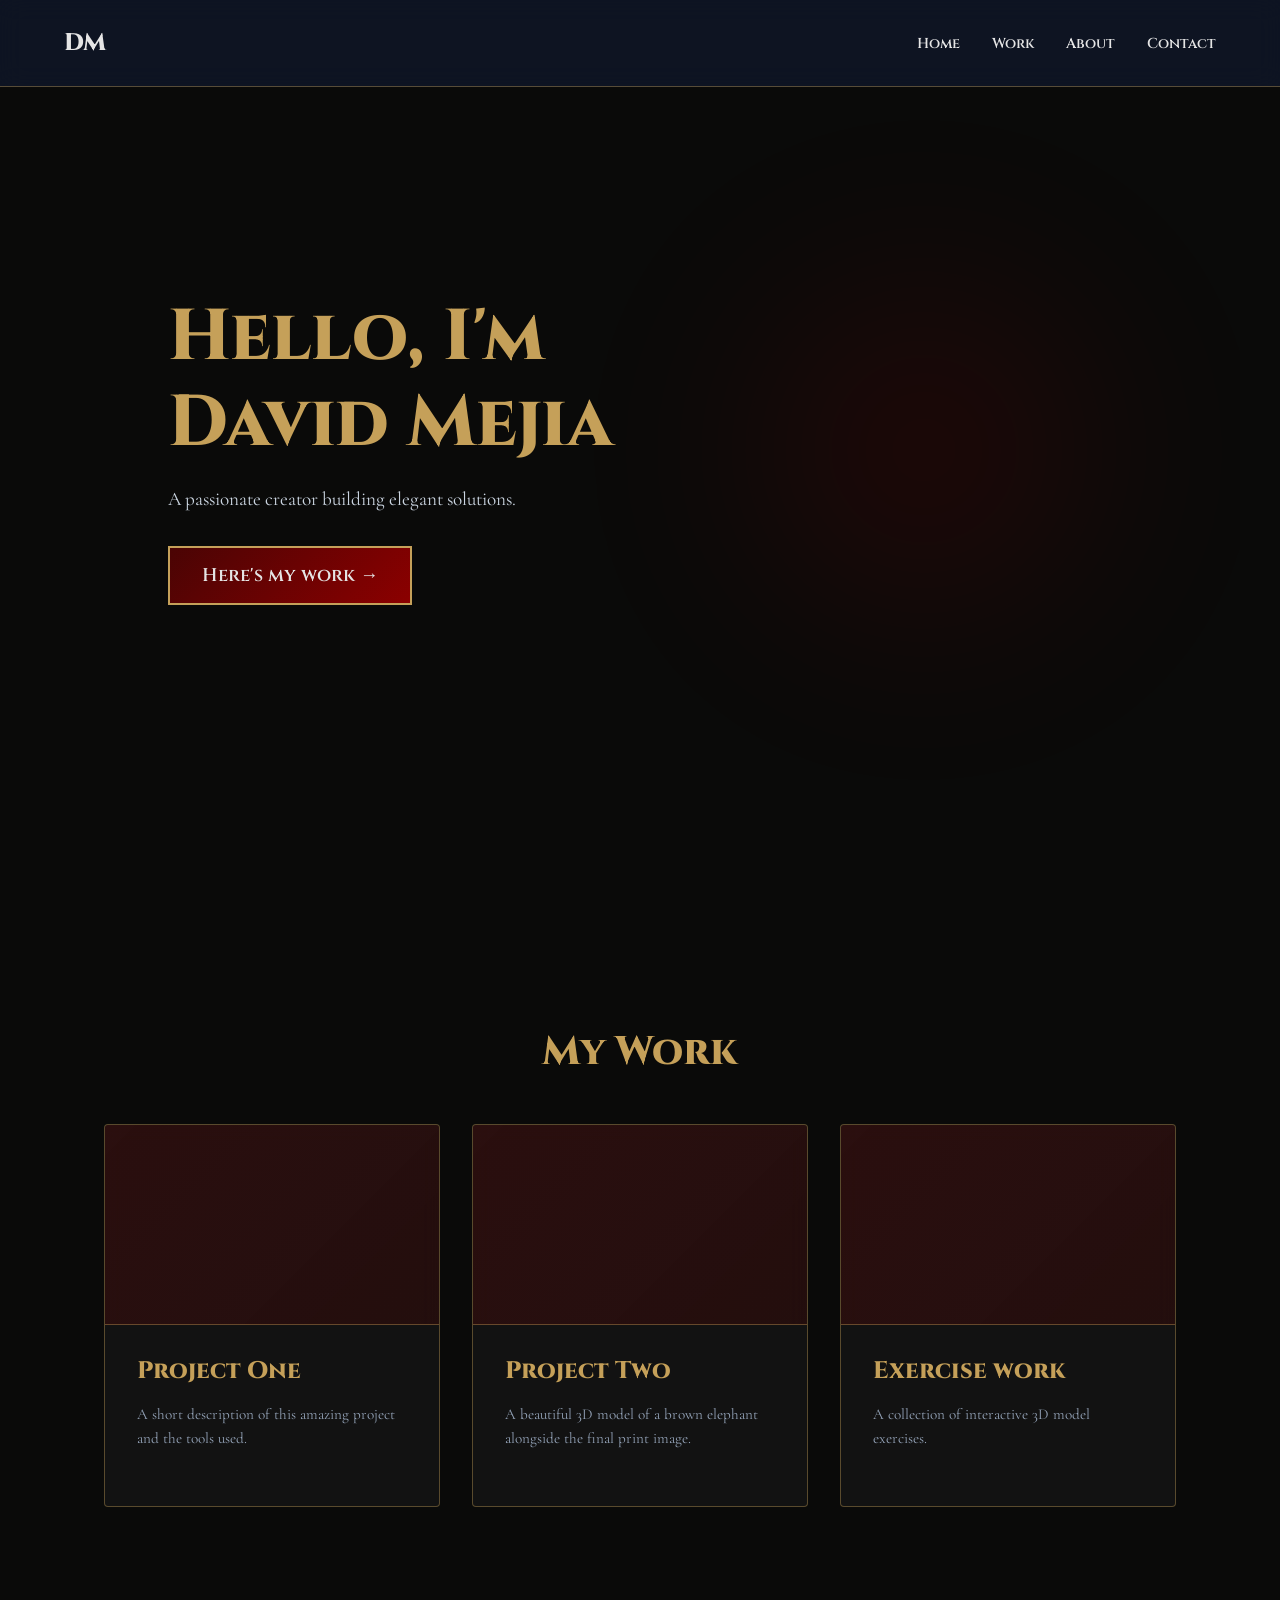
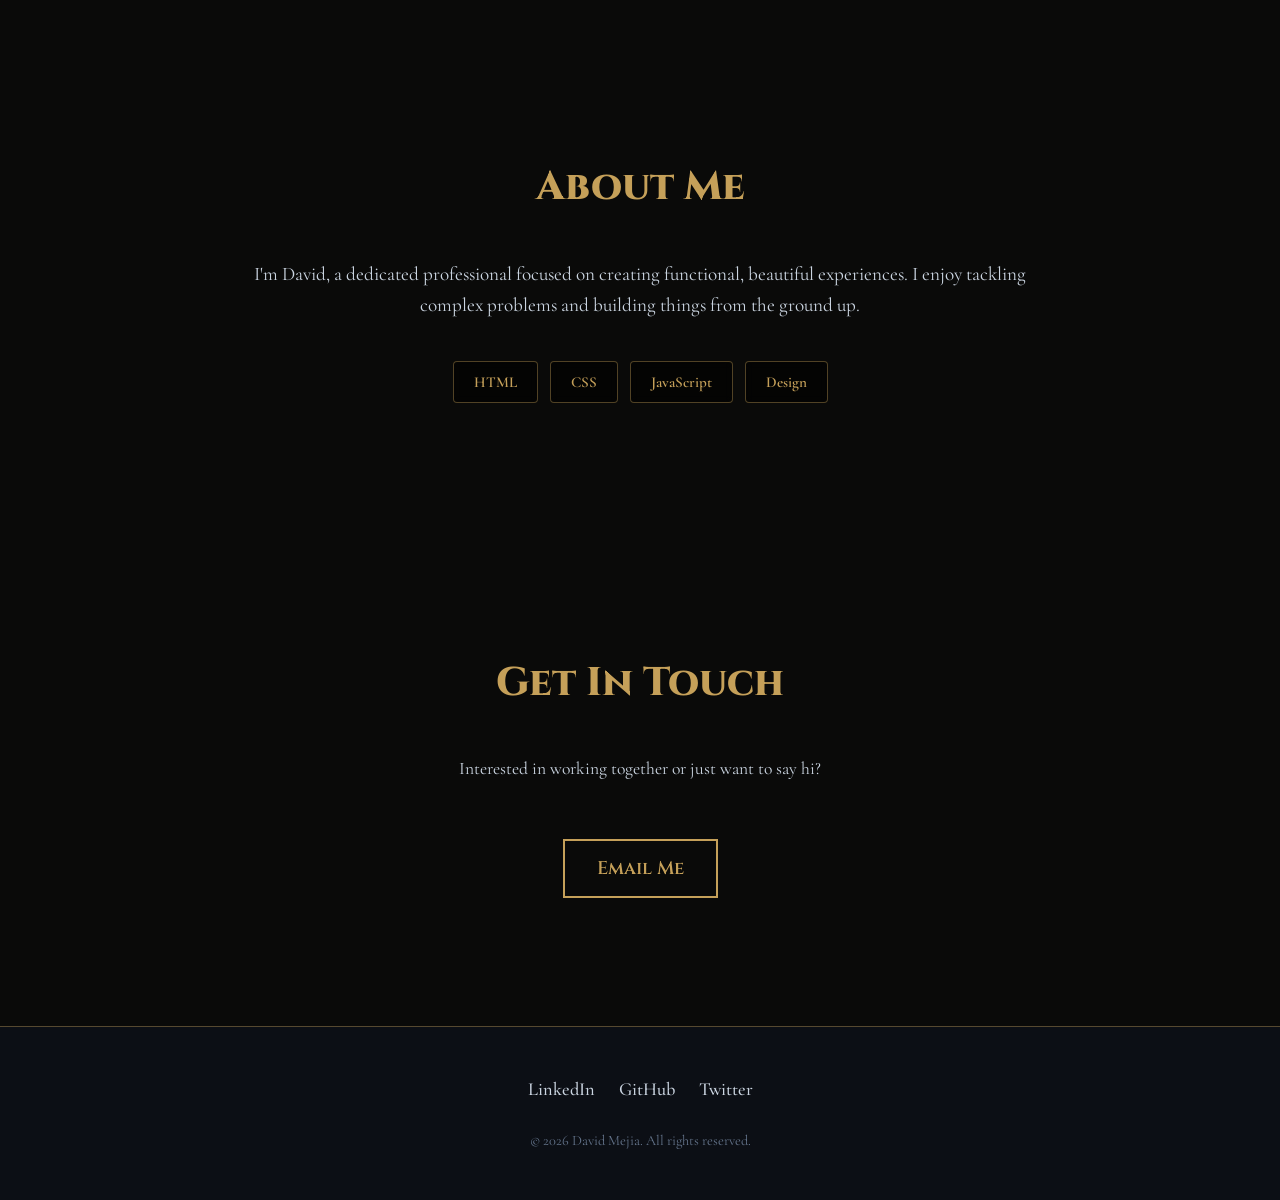
<file: index.html>
<!DOCTYPE html>
<html lang="en">
<head>
    <meta charset="UTF-8">
    <meta name="viewport" content="width=device-width, initial-scale=1.0">
    <title>David Mejia | Portfolio</title>
    <meta name="description" content="Portfolio of David Mejia.">
    <link rel="preconnect" href="https://fonts.googleapis.com">
    <link rel="preconnect" href="https://fonts.gstatic.com" crossorigin>
    <link href="https://fonts.googleapis.com/css2?family=Cinzel:wght@600;800&family=Cormorant+Garamond:ital,wght@0,400;0,600;1,400&display=swap" rel="stylesheet">
    <link rel="stylesheet" href="mejiadav.css">
</head>
<body>
    <nav class="navbar">
        <a href="#home" class="logo">DM</a>
        <ul class="nav-links" id="navLinks">
            <li><a href="#home">Home</a></li>
            <li><a href="#work">Work</a></li>
            <li><a href="#about">About</a></li>
            <li><a href="#contact">Contact</a></li>
        </ul>
        <div class="hamburger" id="hamburger">
            <span class="bar"></span>
            <span class="bar"></span>
            <span class="bar"></span>
        </div>
    </nav>

    <main>
        <section id="home" class="hero section">
            <div class="hero-shape"></div>
            <div class="hero-content">
                <h1>Hello, I'm David Mejia</h1>
                <p>A passionate creator building elegant solutions.</p>
                <a href="work.html" class="btn">Here's my work &rarr;</a>
            </div>
        </section>

        <section id="work" class="section">
            <h2>My Work</h2>
            <div class="project-grid">
                <a href="work.html" class="project-card">
                    <div class="project-img-placeholder"></div>
                    <div class="project-info">
                        <h3>Project One</h3>
                        <p>A short description of this amazing project and the tools used.</p>
                    </div>
                </a>
                <a href="work2.html" class="project-card">
                    <div class="project-img-placeholder"></div>
                    <div class="project-info">
                        <h3>Project Two</h3>
                        <p>A beautiful 3D model of a brown elephant alongside the final print image.</p>
                    </div>
                </a>
                <a href="work4.html" class="project-card">
                    <div class="project-img-placeholder"></div>
                    <div class="project-info">
                        <h3>Exercise work</h3>
                        <p>A collection of interactive 3D model exercises.</p>
                    </div>
                </a>
            </div>
        </section>

        <section id="about" class="section">
            <h2>About Me</h2>
            <p class="section-text">
                I'm David, a dedicated professional focused on creating functional, beautiful experiences.
                I enjoy tackling complex problems and building things from the ground up.
            </p>
            <div class="skills">
                <span class="skill-tag">HTML</span>
                <span class="skill-tag">CSS</span>
                <span class="skill-tag">JavaScript</span>
                <span class="skill-tag">Design</span>
            </div>
        </section>

        <section id="contact" class="section contact">
            <h2>Get In Touch</h2>
            <p class="section-text">Interested in working together or just want to say hi?</p>
            <a href="mailto:davidmejia14420@gmail.com" class="btn btn-outline contact-btn">Email Me</a>
        </section>
    </main>

    <footer class="footer">
        <div class="footer-content">
            <div class="socials">
                <a href="#" class="social-link">LinkedIn</a>
                <a href="#" class="social-link">GitHub</a>
                <a href="#" class="social-link">Twitter</a>
            </div>
            <p>&copy; 2026 David Mejia. All rights reserved.</p>
        </div>
    </footer>

    <script>
        const hamburger = document.getElementById('hamburger');
        const navLinks = document.getElementById('navLinks');
        if (hamburger) {
            hamburger.addEventListener('click', () => {
                hamburger.classList.toggle('active');
                navLinks.classList.toggle('active');
            });
        }
    </script>
</body>
</html>
</file>
<file: mejiadav.css>
:root {
    --bg-color: #0a0a09;
    --text-color: #e5e5e5;
    --primary-color: #8b0000;
    --secondary-color: #4a0404;
    --card-bg: rgba(20, 20, 20, 0.85);
    --border-color: rgba(197, 160, 89, 0.4);
    --accent-color: #c5a059;
}

* {
    margin: 0;
    padding: 0;
    box-sizing: border-box;
}

body {
    font-family: 'Cormorant Garamond', serif;
    font-size: 1.15rem;
    background-color: var(--bg-color);
    color: var(--text-color);
    line-height: 1.6;
    overflow-x: hidden;
}

html {
    scroll-behavior: smooth;
}

/* Typography */
h1,
h2,
h3,
.logo,
.nav-links a,
.btn {
    font-family: 'Cinzel', serif;
}

h1,
h2,
h3 {
    font-weight: 800;
    line-height: 1.2;
    color: var(--accent-color);
}

a {
    text-decoration: none;
    color: inherit;
}

/* Navbar */
.navbar {
    position: fixed;
    top: 0;
    width: 100%;
    padding: 1.5rem 5%;
    display: flex;
    justify-content: space-between;
    align-items: center;
    z-index: 100;
    background: rgba(15, 23, 42, 0.8);
    backdrop-filter: blur(12px);
    border-bottom: 1px solid var(--border-color);
    transition: all 0.3s ease;
}

.logo {
    font-size: 1.5rem;
    font-weight: 800;
    letter-spacing: -1px;
}

.nav-links {
    display: flex;
    list-style: none;
    gap: 2rem;
}

.nav-links a {
    font-size: 0.9rem;
    font-weight: 600;
    transition: color 0.3s ease;
}

.nav-links a:hover {
    color: var(--primary-color);
}

.hamburger {
    display: none;
    cursor: pointer;
}

.bar {
    display: block;
    width: 25px;
    height: 3px;
    margin: 5px auto;
    transition: all 0.3s ease-in-out;
    background-color: var(--text-color);
}

/* Buttons */
.btn {
    display: inline-block;
    padding: 0.8rem 2rem;
    background: linear-gradient(135deg, var(--secondary-color), var(--primary-color));
    color: var(--text-color);
    font-weight: 600;
    border-radius: 0;
    border: 2px solid var(--accent-color);
    transition: transform 0.3s ease, box-shadow 0.3s ease;
    cursor: pointer;
}

.btn:hover {
    transform: translateY(-2px);
    box-shadow: 0 10px 20px rgba(139, 0, 0, 0.4);
}

.btn-outline {
    background: transparent;
    border: 2px solid var(--accent-color);
    color: var(--accent-color);
}

.btn-outline:hover {
    background: rgba(139, 0, 0, 0.2);
    box-shadow: 0 0 10px rgba(197, 160, 89, 0.2);
}

/* Sections */
.section {
    padding: 8rem 5%;
    max-width: 1200px;
    margin: 0 auto;
}

.section h2 {
    font-size: 2.5rem;
    margin-bottom: 3rem;
    text-align: center;
}

.section-text {
    max-width: 800px;
    margin: 0 auto;
    text-align: center;
    font-size: 1.2rem;
    color: #cbd5e1;
}

/* Hero */
.hero {
    height: 100vh;
    display: flex;
    align-items: center;
    justify-content: space-between;
    padding: 0 10%;
    position: relative;
    overflow: hidden;
}

.hero-content {
    max-width: 600px;
    z-index: 2;
}

.hero h1 {
    font-size: 4.5rem;
    margin-bottom: 1rem;
}

.highlight {
    background: linear-gradient(270deg, var(--primary-color), #06b6d4, var(--secondary-color), var(--primary-color));
    background-size: 200% 200%;
    -webkit-background-clip: text;
    -webkit-text-fill-color: transparent;
    animation: gradientShift 4s ease infinite;
    display: inline-block;
}

@keyframes gradientShift {
    0% {
        background-position: 0% 50%;
    }

    50% {
        background-position: 100% 50%;
    }

    100% {
        background-position: 0% 50%;
    }
}

.skill-tag {
    background: rgba(0, 0, 0, 0.6);
    border: 1px solid var(--border-color);
    padding: 0.5rem 1.25rem;
    border-radius: 4px;
    font-size: 0.95rem;
    font-weight: 600;
    color: var(--accent-color);
    backdrop-filter: blur(4px);
    transition: all 0.3s ease;
}

.skill-tag:hover {
    background: rgba(139, 0, 0, 0.2);
    transform: translateY(-2px);
    box-shadow: 0 4px 12px rgba(139, 0, 0, 0.5);
}

.hero p {
    font-size: 1.2rem;
    color: #cbd5e1;
    margin-bottom: 2rem;
}

.hero-shape {
    position: absolute;
    right: 5%;
    top: 50%;
    transform: translateY(-50%);
    width: 40vw;
    height: 40vw;
    background: radial-gradient(circle, var(--primary-color) 0%, transparent 70%);
    opacity: 0.2;
    border-radius: 50%;
    filter: blur(80px);
    z-index: 1;
    animation: float 12s ease-in-out infinite;
}

@keyframes float {
    0% {
        transform: translateY(-50%) scale(1);
    }

    50% {
        transform: translateY(-55%) scale(1.05);
    }

    100% {
        transform: translateY(-50%) scale(1);
    }
}

/* Projects */
.project-grid {
    display: grid;
    grid-template-columns: repeat(auto-fit, minmax(300px, 1fr));
    gap: 2rem;
}

.project-card {
    background: var(--card-bg);
    border: 1px solid var(--border-color);
    border-radius: 4px;
    transition: transform 0.3s ease, border-color 0.3s ease, box-shadow 0.3s ease;
    backdrop-filter: blur(10px);
    display: block;
    overflow: hidden;
}

.project-card:hover {
    transform: translateY(-5px);
    border-color: var(--primary-color);
    box-shadow: 0 10px 30px rgba(139, 0, 0, 0.4);
}

.project-img-placeholder {
    width: 100%;
    height: 200px;
    background: linear-gradient(135deg, rgba(139, 0, 0, 0.2), rgba(74, 4, 4, 0.3));
    border-bottom: 1px solid var(--border-color);
    position: relative;
    overflow: hidden;
}

.project-img-placeholder::after {
    content: '';
    position: absolute;
    top: 0;
    left: -100%;
    width: 50%;
    height: 100%;
    background: linear-gradient(to right, transparent, rgba(255, 255, 255, 0.05), transparent);
    transform: skewX(-20deg);
    animation: shine 4s infinite;
}

@keyframes shine {
    0% {
        left: -100%;
    }

    20% {
        left: 200%;
    }

    100% {
        left: 200%;
    }
}

.project-info {
    padding: 2rem;
}

.project-card:hover {
    transform: translateY(-5px);
    border-color: var(--primary-color);
}

.project-card h3 {
    margin-bottom: 1rem;
    font-size: 1.5rem;
}

.project-card p {
    color: #94a3b8;
    margin-bottom: 1.5rem;
    font-size: 0.95rem;
}

.project-link {
    color: var(--primary-color);
    font-weight: 600;
}

.project-link:hover {
    text-decoration: underline;
}

/* Contact */
.contact {
    text-align: center;
}

.contact p {
    color: #cbd5e1;
    margin-bottom: 2rem;
    font-size: 1.1rem;
}

.contact-btn {
    margin-top: 1.5rem;
}

/* Skills */
.skills {
    display: flex;
    gap: 0.75rem;
    justify-content: center;
    flex-wrap: wrap;
    margin-top: 2.5rem;
}

/* Footer */
.footer {
    padding: 3rem 5%;
    border-top: 1px solid var(--border-color);
    background: rgba(15, 23, 42, 0.4);
}

.footer-content {
    max-width: 1200px;
    margin: 0 auto;
    display: flex;
    flex-direction: column;
    align-items: center;
    gap: 1.5rem;
}

.socials {
    display: flex;
    gap: 1.5rem;
}

.social-link {
    color: #cbd5e1;
    font-weight: 500;
    transition: color 0.3s ease;
}

.social-link:hover {
    color: var(--primary-color);
}

.footer p {
    color: #64748b;
    font-size: 0.9rem;
}

/* Responsive */
@media (max-width: 768px) {
    .nav-links {
        position: fixed;
        left: -100%;
        top: 70px;
        gap: 0;
        flex-direction: column;
        background: var(--bg-color);
        width: 100%;
        text-align: center;
        transition: 0.3s;
        border-bottom: 1px solid var(--border-color);
    }

    .nav-links.active {
        left: 0;
    }

    .nav-links li {
        margin: 1.5rem 0;
    }

    .hamburger {
        display: block;
    }

    .hamburger.active .bar:nth-child(2) {
        opacity: 0;
    }

    .hamburger.active .bar:nth-child(1) {
        transform: translateY(8px) rotate(45deg);
    }

    .hamburger.active .bar:nth-child(3) {
        transform: translateY(-8px) rotate(-45deg);
    }

    .hero {
        padding: 0 5%;
        text-align: center;
        justify-content: center;
    }

    .hero-content {
        margin-top: -50px;
    }

    .hero h1 {
        font-size: 3rem;
    }

    .hero-shape {
        width: 80vw;
        height: 80vw;
        right: 10%;
    }
}
</file>
